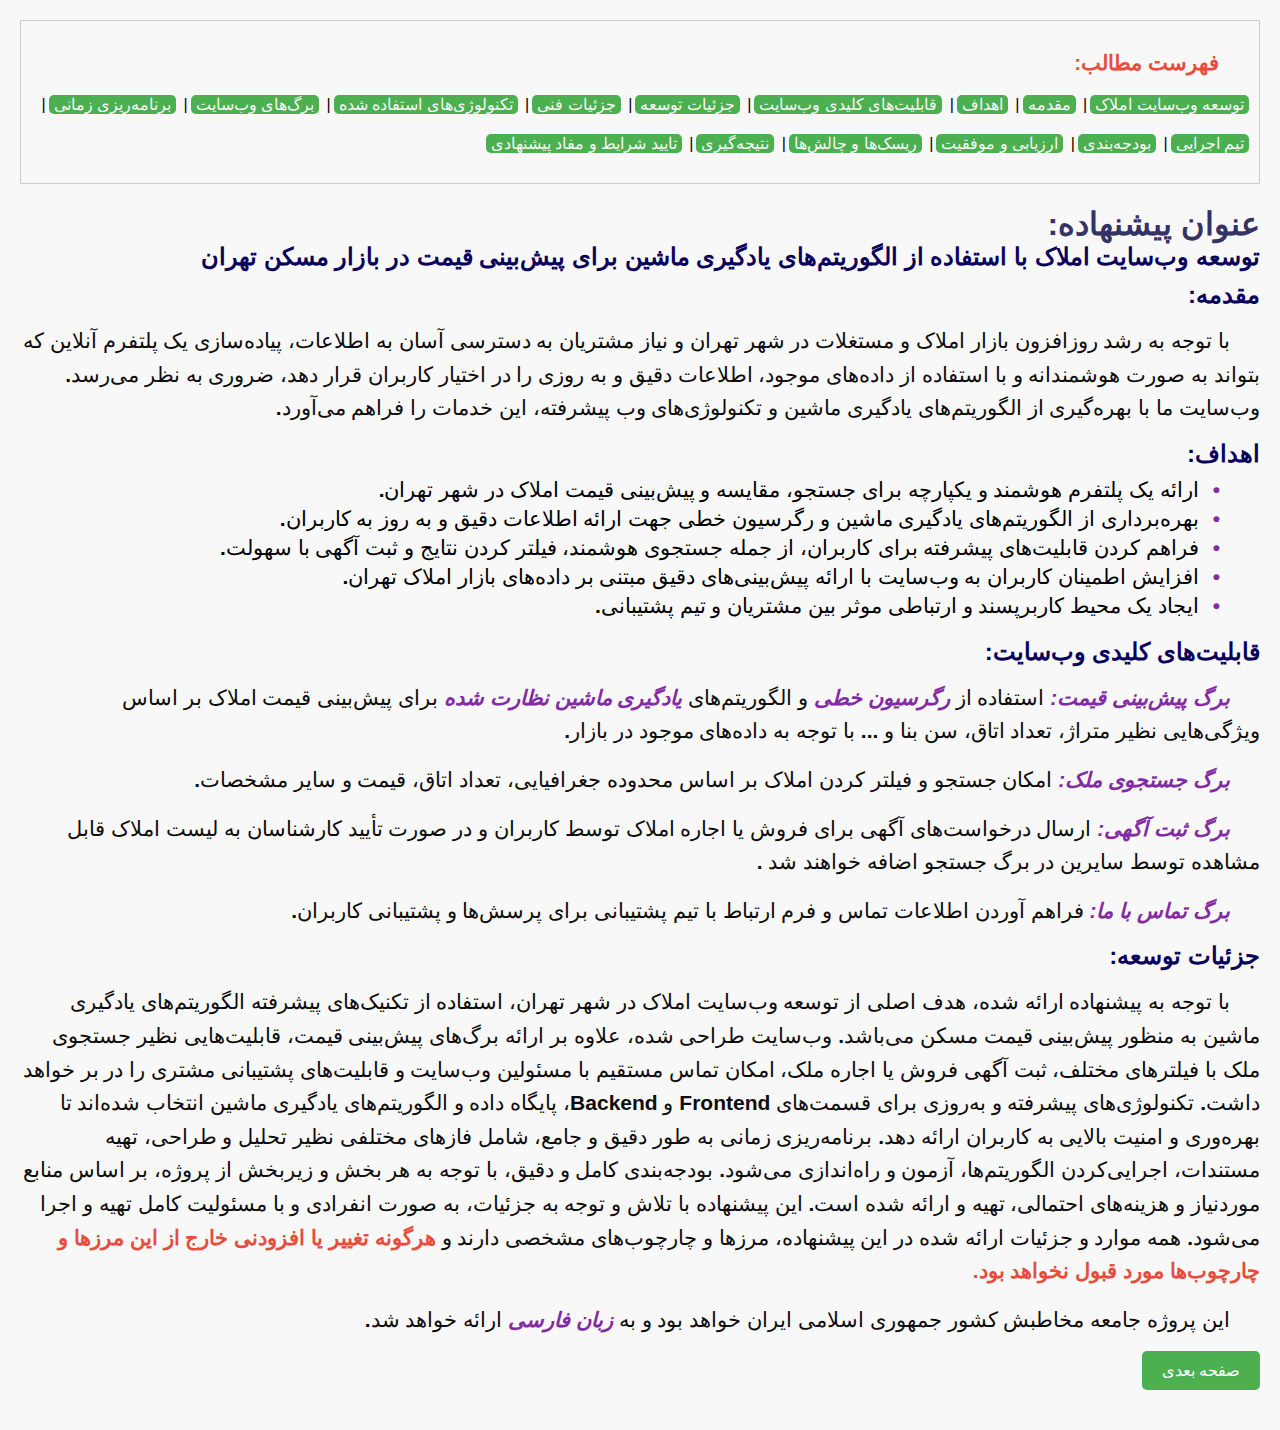
<file: index.html>
<!DOCTYPE html>
<html lang="fa">
<head>
    <meta charset="UTF-8">
    <meta name="viewport" content="width=device-width, initial-scale=1.0">
    <link rel="stylesheet" href="style.css">
    <title>پیشنهاده وبسایت املاک</title>
    <style>
    nav {
        border: 1px solid #ccc;
        padding: 10px;
        margin-bottom: 20px;
        background-color: #f8f8f8;
    }
    nav a {
        text-decoration: none;
        color: #f8f8f8; 
    }
    nav .button {
        display: inline-block; 
        padding: 0 5px; 
    }
    nav .separator {
        padding: 0 3px; 
    }
    </style>
</head>

<body>
    <nav>
    <p><strong>فهرست مطالب:</strong></p>
    <a href="#section1" class="button">توسعه وب‌سایت املاک</a><span class="separator">|</span>
    <a href="#section2" class="button">مقدمه</a><span class="separator">|</span>
    <a href="#section3" class="button">اهداف</a><span class="separator">|</span>
    <a href="#section4" class="button">قابلیت‌های کلیدی وب‌سایت</a><span class="separator">|</span>
    <a href="#section5" class="button">جزئیات توسعه</a><span class="separator">|</span>
    <a href="page2.html#section6" class="button">جزئیات فنی</a><span class="separator">|</span>
    <a href="page2.html#section7" class="button">تکنولوژی‌های استفاده شده</a><span class="separator">|</span>
    <a href="page2.html#section8" class="button">برگ‌های وب‌سایت</a><span class="separator">|</span>
    <a href="page2.html#section9" class="button">برنامه‌ریزی زمانی</a><span class="separator">|</span>
    <a href="page2.html#section10" class="button">تیم اجرایی</a><span class="separator">|</span>
    <a href="page2.html#section11" class="button">بودجه‌بندی</a><span class="separator">|</span>
    <a href="page3.html#section12" class="button">ارزیابی و موفقیت</a><span class="separator">|</span>
    <a href="page3.html#section13" class="button">ریسک‌ها و چالش‌ها</a><span class="separator">|</span>
    <a href="page3.html#section14" class="button">نتیجه‌گیری</a><span class="separator">|</span>
    <a href="page3.html#section15" class="button">تایید شرایط و مفاد پیشنهادی</a>
    </nav>

    <h1 id="section1">عنوان پیشنهاده:</h1>
    <h2>توسعه وب‌سایت املاک با استفاده از الگوریتم‌های یادگیری ماشین برای پیش‌بینی قیمت در بازار مسکن تهران </h2>       
    <h2 id="section2">مقدمه:</h2>
    <p>با توجه به رشد روزافزون بازار املاک و مستغلات در شهر تهران و نیاز مشتریان به دسترسی آسان به اطلاعات، پیاده‌سازی یک پلتفرم آنلاین که بتواند به صورت هوشمندانه و با استفاده از داده‌های موجود، اطلاعات دقیق و به روزی را در اختیار کاربران قرار دهد، ضروری به نظر می‌رسد. وب‌سایت ما با بهره‌گیری از الگوریتم‌های یادگیری ماشین و تکنولوژی‌های وب پیشرفته، این خدمات را فراهم می‌آورد.</p>
    <h2 id="section3">اهداف:</h2>
    <ul>
        <li>ارائه یک پلتفرم هوشمند و یکپارچه برای جستجو، مقایسه و پیش‌بینی قیمت املاک در شهر تهران.</li>
        <li>بهره‌برداری از الگوریتم‌های یادگیری ماشین و رگرسیون خطی جهت ارائه اطلاعات دقیق و به روز به کاربران.</li>
        <li>فراهم کردن قابلیت‌های پیشرفته برای کاربران، از جمله جستجوی هوشمند، فیلتر کردن نتایج و ثبت آگهی با سهولت.</li>
        <li>افزایش اطمینان کاربران به وب‌سایت با ارائه پیش‌بینی‌های دقیق مبتنی بر داده‌های بازار املاک تهران.</li>
        <li>ایجاد یک محیط کاربرپسند و ارتباطی موثر بین مشتریان و تیم پشتیبانی.</li>
    </ul>
    <h2 id="section4">قابلیت‌های کلیدی وب‌سایت:</h2>
    <p><em>برگ پیش‌بینی قیمت:</em> استفاده از <em>رگرسیون خطی</em> و الگوریتم‌های <em>یادگیری ماشین نظارت شده</em> برای پیش‌بینی قیمت املاک بر اساس ویژگی‌هایی نظیر متراژ، تعداد اتاق، سن بنا و ... با توجه به داده‌های موجود در بازار.</p>
    <p><em>برگ جستجوی ملک:</em> امکان جستجو و فیلتر کردن املاک بر اساس محدوده جغرافیایی، تعداد اتاق، قیمت و سایر مشخصات.</p>

    <p><em>برگ ثبت آگهی:</em> ارسال درخواست‌های آگهی برای فروش یا اجاره املاک توسط کاربران و در صورت تأیید کارشناسان به لیست املاک قابل مشاهده توسط سایرین در برگ جستجو اضافه خواهند شد .</p>
    <p><em>برگ تماس با ما:</em> فراهم آوردن اطلاعات تماس و فرم ارتباط با تیم پشتیبانی برای پرسش‌ها و پشتیبانی کاربران.</p>
    <h2 id="section5"> جزئیات توسعه:</h2>
    <p>با توجه به پیشنهاده ارائه شده، هدف اصلی از توسعه وب‌سایت املاک در شهر تهران، استفاده از تکنیک‌های پیشرفته الگوریتم‌های یادگیری ماشین به منظور پیش‌بینی قیمت مسکن می‌باشد. وب‌سایت طراحی شده، علاوه بر ارائه برگ‌های پیش‌بینی قیمت، قابلیت‌هایی نظیر جستجوی ملک با فیلترهای مختلف، ثبت آگهی فروش یا اجاره ملک، امکان تماس مستقیم با مسئولین وب‌سایت و قابلیت‌های پشتیبانی مشتری را در بر خواهد داشت. تکنولوژی‌های پیشرفته و به‌روزی برای قسمت‌های Frontend و Backend، پایگاه داده و الگوریتم‌های یادگیری ماشین انتخاب شده‌اند تا بهره‌وری و امنیت بالایی به کاربران ارائه دهد. برنامه‌ریزی زمانی به طور دقیق و جامع، شامل فازهای مختلفی نظیر تحلیل و طراحی، تهیه مستندات، اجرایی‌کردن الگوریتم‌ها، آزمون و راه‌اندازی می‌شود. بودجه‌بندی کامل و دقیق، با توجه به هر بخش و زیربخش از پروژه، بر اساس منابع موردنیاز و هزینه‌های احتمالی، تهیه و ارائه شده است. این پیشنهاده با تلاش و توجه به جزئیات، به صورت انفرادی و با مسئولیت کامل تهیه و اجرا می‌شود. همه موارد و جزئیات ارائه شده در این پیشنهاده، مرزها و چارچوب‌های مشخصی دارند و<strong> هرگونه تغییر یا افزودنی خارج از این مرزها و چارچوب‌ها مورد قبول نخواهد بود.</strong></p>
    <p>این پروژه جامعه مخاطبش کشور جمهوری اسلامی ایران خواهد بود و به <em>زبان فارسی</em> ارائه خواهد شد.</p>
    <a href="page2.html">صفحه بعدی</a>
    
</body>
</html>
</file>
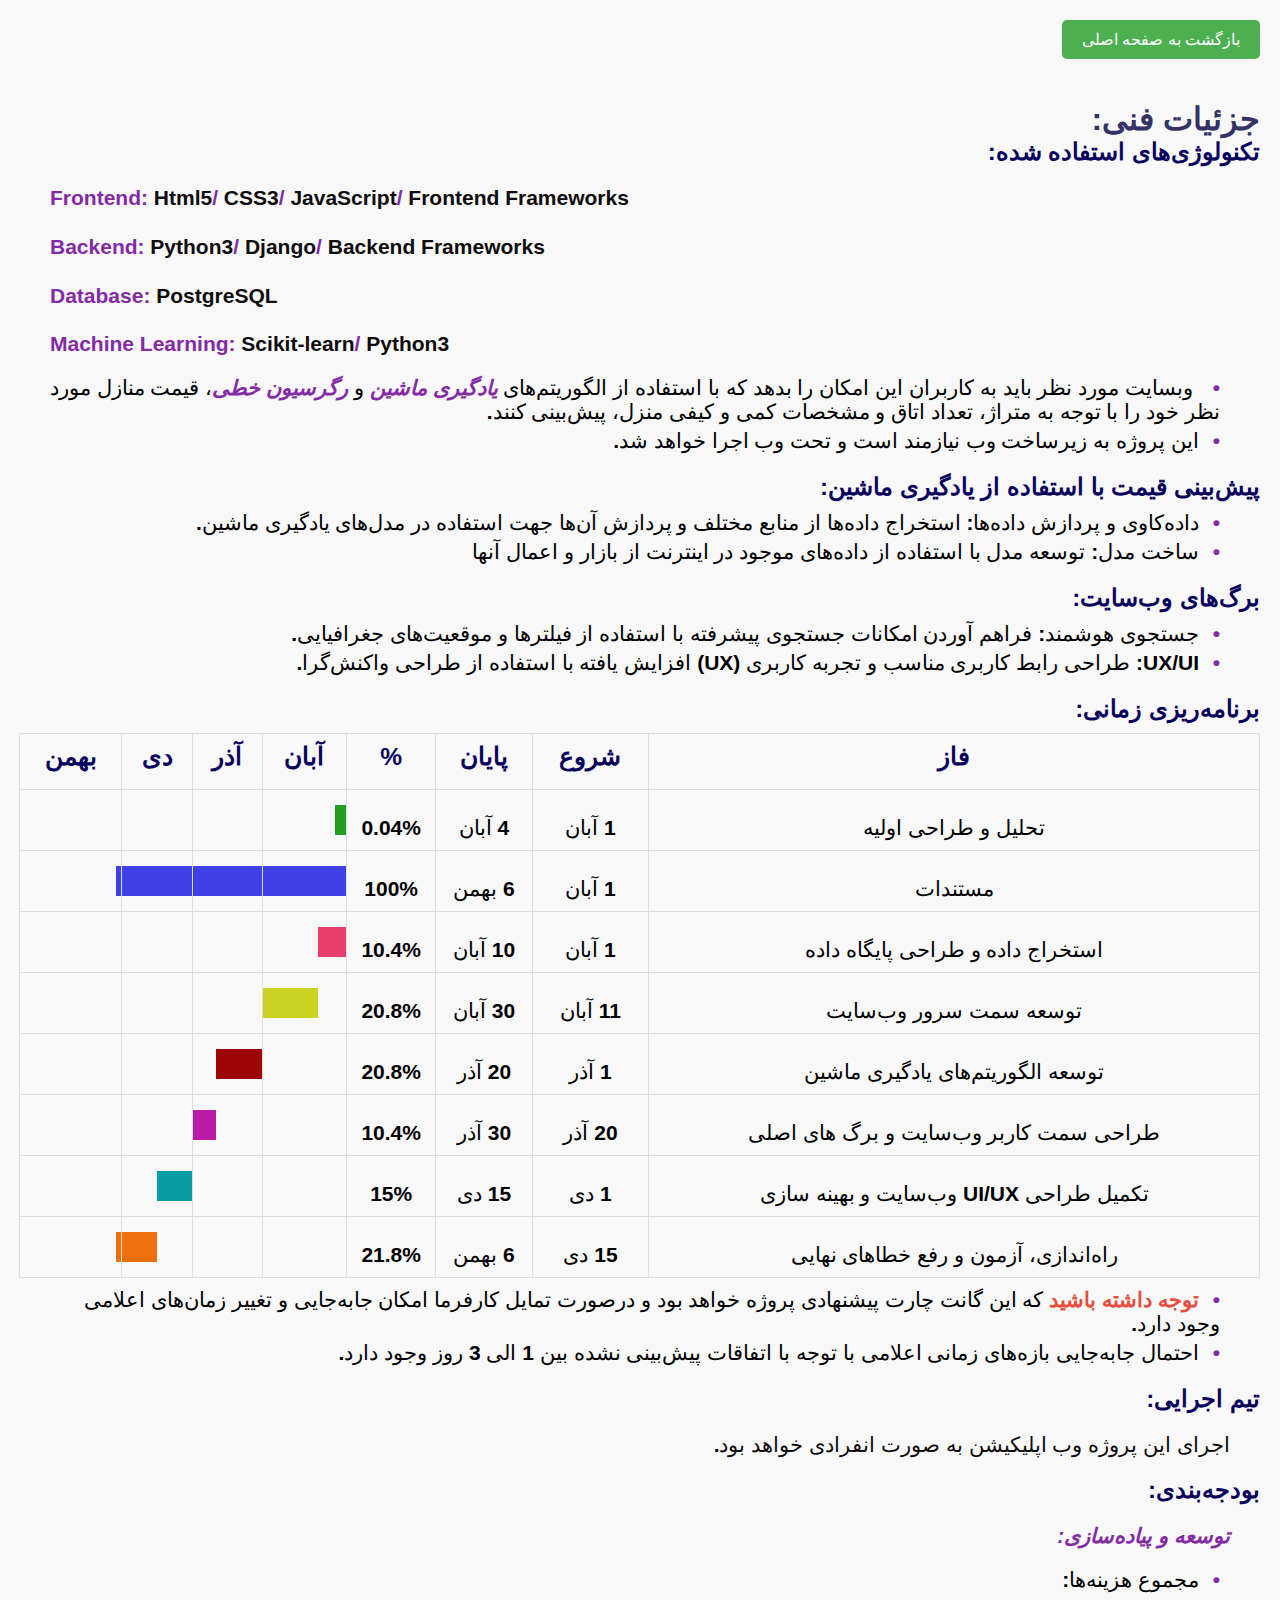
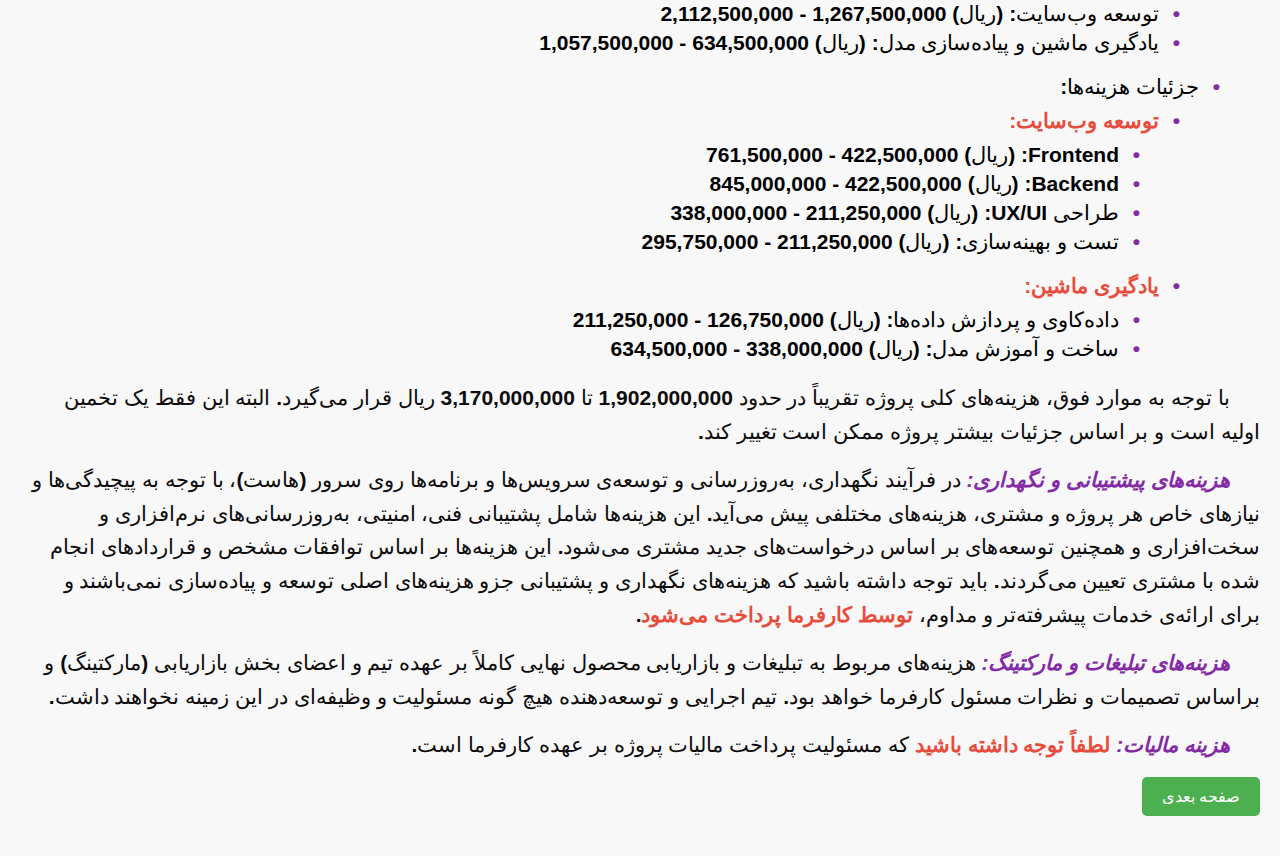
<file: page2.html>
<!DOCTYPE html>
<html lang="fa">

<head>
    <meta charset="UTF-8">
    <meta name="viewport" content="width=device-width, initial-scale=1.0">
    <link rel="stylesheet" href="style.css">
    <title>جزئیات فنی</title>
</head>

<body>
    <a href="index.html">بازگشت به صفحه اصلی</a>
    <h1 id="section6">جزئیات فنی:</h1>

    <h2 id="section7">تکنولوژی‌های استفاده شده:</h2>
    <p id="english"><span class="purple">Frontend:</span> Html5<span class="purple">/</span> CSS3<span class="purple">/</span> JavaScript<span class="purple">/</span> Frontend Frameworks</p>
    <p id="english"><span class="purple">Backend:</span> Python3<span class="purple">/</span> Django<span class="purple">/</span> Backend Frameworks</p>
    <p id="english"><span class="purple">Database:</span> PostgreSQL</p>
    <p id="english" ><span class="purple">Machine Learning:</span> Scikit-learn<span class="purple">/</span> Python3</p>
    <ul>
        <li>
            وبسایت مورد نظر باید به کاربران این امکان را بدهد که با استفاده از الگوریتم‌های <em>یادگیری ماشین</em> و <em>رگرسیون خطی</em>، قیمت منازل مورد نظر خود را با توجه به متراژ، تعداد اتاق و مشخصات کمی و کیفی منزل، پیش‌بینی کنند.
        </li>
        <li>این پروژه به زیرساخت وب نیازمند است و تحت وب اجرا خواهد شد.</li>
    </ul>

    <h2>پیش‌بینی قیمت با استفاده از یادگیری ماشین:</h2>
    <ul>
        <li>داده‌کاوی و پردازش داده‌ها: استخراج داده‌ها از منابع مختلف و پردازش آن‌ها جهت استفاده در مدل‌های یادگیری ماشین.</li>
        <li>ساخت مدل: توسعه مدل با استفاده از داده‌های  موجود در اینترنت از بازار و اعمال آنها</li>
    </ul>
    <h2 id="section8">برگ‌های وب‌سایت:</h2>
    <ul>
        <li>جستجوی هوشمند: فراهم آوردن امکانات جستجوی پیشرفته با استفاده از فیلترها و موقعیت‌های جغرافیایی.</li>
        <li>UX/UI: طراحی رابط کاربری مناسب و تجربه کاربری (UX) افزایش یافته با استفاده از طراحی واکنش‌گرا.</li>
    </ul>
    <h2 id="section9">برنامه‌ریزی زمانی:</h2>
    <!-- قسمت گانت چارت -->

    <div class="gantt-chart">
        <div class="gantt-row header">
            <div class="gantt-header"><h3>فاز</h3></div>
            <div class="gantt-header"><h3>شروع</h3></div>
            <div class="gantt-header"><h3>پایان</h3></div>
            <div class="gantt-header"><h3>%</h3></div>
            <div class="gantt-header"><h3>آبان</h3></div>
            <div class="gantt-header"><h3>آذر</h3></div>
            <div class="gantt-header"><h3>دی</h3></div>
            <div class="gantt-header"><h3>بهمن</h3></div>
        </div>
    
        <!-- یک سطر نمونه در گانت چارت -->
        <div class="gantt-row">
            <div class="gantt-cell">تحلیل و طراحی اولیه</div>
            <div class="gantt-cell">1 آبان</div>
            <div class="gantt-cell">4 آبان</div>
            <div class="gantt-cell">0.04%</div>
            <div class="gantt-cell task">
                <div class="progress" style="width:13%; background-color:rgb(35, 158, 35);"></div>
            </div>
            <div class="gantt-cell "></div>
            <div class="gantt-cell "></div>
            <div class="gantt-cell "></div>
        </div>
        <div class="gantt-row">
            <div class="gantt-cell" >مستندات </div>
            <div class="gantt-cell">1 آبان</div>
            <div class="gantt-cell">6 بهمن</div>
            <div class="gantt-cell">100%</div>
            <div class="gantt-cell task">
                <div class="progress" style="width:100%; background-color:rgb(64, 64, 231); float: left;"></div></div>
            <div class="gantt-cell task">
                <div class="progress" style="width: 100%; background-color:rgb(64, 64, 231);"></div></div>
            <div class="gantt-cell task">
                <div class="progress" style="width: 100%; background-color:rgb(64, 64, 231);"></div></div>
            <div class="gantt-cell task">
                <div class="progress" style="width: 5%; background-color:rgb(64, 64, 231);"></div></div>
        </div>
        <div class="gantt-row">
            <div class="gantt-cell" >استخراج داده و طراحی پایگاه داده </div>
            <div class="gantt-cell">1 آبان</div>
            <div class="gantt-cell">10 آبان</div>
            <div class="gantt-cell">10.4%</div>
            <div class="gantt-cell task">
                <div class="progress" style="width:33%; background-color:rgb(231, 64, 109);"></div></div>
            <div class="gantt-cell task">
                <div class="progress" style="width: 0%; background-color:rgb(231, 64, 109);"></div></div>
            <div class="gantt-cell task">
                <div class="progress" style="width: 0%; background-color:rgb(231, 64, 109);"></div></div>
            <div class="gantt-cell task">
                <div class="progress" style="width: 0%; background-color:rgb(231, 64, 109);"></div></div>

        </div>
        <div class="gantt-row">
            <div class="gantt-cell" >توسعه سمت سرور وب‌سایت</div>
            <div class="gantt-cell">11 آبان</div>
            <div class="gantt-cell">30 آبان</div>
            <div class="gantt-cell">20.8%</div>
            <div class="gantt-cell task">
                <div class="progress" style="width:66.6%; background-color:rgb(202, 210, 36); float: left;"></div></div>
            <div class="gantt-cell task">
                <div class="progress" style="width: 0%; background-color:rgb(202, 210, 36);"></div></div>
            <div class="gantt-cell task">
                <div class="progress" style="width: 0%; background-color:rgb(202, 210, 36);"></div></div>
            <div class="gantt-cell task">
                <div class="progress" style="width: 0%; background-color:rgb(202, 210, 36);"></div></div>

        </div>
        <div class="gantt-row">
            <div class="gantt-cell" >توسعه الگوریتم‌های یادگیری ماشین</div>
            <div class="gantt-cell">1 آذر</div>
            <div class="gantt-cell">20 آذر</div>
            <div class="gantt-cell">20.8%</div>
            <div class="gantt-cell task">
                <div class="progress" style="width: 0%; background-color:rgb(159, 5, 5); float: right;"></div></div>
            <div class="gantt-cell task">
                <div class="progress" style="width: 66.6%; background-color:rgb(159, 5, 5);"></div></div>
            <div class="gantt-cell task">
                <div class="progress" style="width: 0%; background-color:rgb(159, 5, 5);"></div></div>
            <div class="gantt-cell task">
                <div class="progress" style="width: 0%; background-color:rgb(159, 5, 5);"></div></div>

        </div>
        <div class="gantt-row">
            <div class="gantt-cell" >طراحی سمت کاربر وب‌سایت و برگ های اصلی</div>
            <div class="gantt-cell">20 آذر</div>
            <div class="gantt-cell">30 آذر</div>
            <div class="gantt-cell">10.4%</div>
            <div class="gantt-cell task">
                <div class="progress" style="width: 0%; background-color:rgb(185, 28, 166); float: left;"></div></div>
            <div class="gantt-cell task">
                <div class="progress" style="width: 33.3%; background-color:rgb(185, 28, 166); float: left;"></div></div>
            <div class="gantt-cell task">
                <div class="progress" style="width: 0%; background-color:rgb(185, 28, 166);"></div></div>
            <div class="gantt-cell task">
                <div class="progress" style="width: 0%; background-color:rgb(185, 28, 166);"></div></div>

        </div>
        <div class="gantt-row">
            <div class="gantt-cell" >تکمیل طراحی UI/UX وب‌سايت و بهينه سازی</div>
            <div class="gantt-cell">1 دی</div>
            <div class="gantt-cell">15 دی</div>
            <div class="gantt-cell">15%</div>
            <div class="gantt-cell task">
                <div class="progress" style="width: 0%; background-color:rgb(8, 156, 164); float: left;"></div></div>
            <div class="gantt-cell task">
                <div class="progress" style="width: 0%; background-color:rgb(8, 156, 164); float: left;"></div></div>
            <div class="gantt-cell task">
                <div class="progress" style="width: 50%; background-color:rgb(8, 156, 164);"></div></div>
            <div class="gantt-cell task">
                <div class="progress" style="width: 0%; background-color:rgb(8, 156, 164);"></div></div>

        </div>
        <div class="gantt-row">
            <div class="gantt-cell" >راه‌اندازی، آزمون و رفع خطاهای نهایی</div>
            <div class="gantt-cell">15 دی</div>
            <div class="gantt-cell">6 بهمن</div>
            <div class="gantt-cell">21.8%</div>
            <div class="gantt-cell task">
                <div class="progress" style="width: 0%; background-color:rgb(237, 112, 10); float: left;"></div></div>
            <div class="gantt-cell task">
                <div class="progress" style="width: 0%; background-color:rgb(237, 112, 10); float: left;"></div></div>
            <div class="gantt-cell task">
                <div class="progress" style="width: 50%; background-color:rgb(237, 112, 10); float: left;"></div></div>
            <div class="gantt-cell task">
                <div class="progress" style="width: 5%; background-color:rgb(237, 112, 10);"></div></div>

        </div>
    </div>
    <ul>
        <li><strong>توجه داشته باشید</strong> که این گانت چارت پیشنهادی پروژه خواهد بود و درصورت تمایل کارفرما امکان جابه‌جایی و تغییر زمان‌های اعلامی وجود دارد.</li>
        <li>احتمال جابه‌جایی بازه‌های زمانی اعلامی با توجه با اتفاقات پیش‌بینی نشده بین 1 الی 3 روز وجود دارد.</li>
    </ul>

    <h2 id="section10">تیم اجرایی:</h2>
    <p>اجرای این پروژه وب اپلیکیشن به صورت انفرادی خواهد بود.</p>
    <h2 id="section11">بودجه‌بندی:</h2>
    <p><em>توسعه و پیاده‌سازی:</em></p>
    <ul>
        <li>مجموع هزینه‌ها:</li>
        <ul>
            <li>توسعه وب‌سایت: (ریال) 1,267,500,000 - 2,112,500,000 </li>
            <li>یادگیری ماشین و پیاده‌سازی مدل: (ریال) 634,500,000 - 1,057,500,000 </li>
        </ul>
        <li>جزئیات هزینه‌ها:</li>
        <ul>
            <li><strong>توسعه وب‌سایت:</strong></li>
            <ul>
                <li>Frontend: (ریال) 422,500,000 - 761,500,000 </li>
                <li>Backend: (ریال) 422,500,000 - 845,000,000 </li>
                <li>طراحی UX/UI: (ریال) 211,250,000 - 338,000,000 </li>
                <li>تست و بهینه‌سازی: (ریال) 211,250,000 - 295,750,000 </li>
            </ul>
            <li><strong>یادگیری ماشین:</strong></li>
            <ul>
                <li>داده‌کاوی و پردازش داده‌ها: (ریال) 126,750,000 - 211,250,000 </li>
                <li>ساخت و آموزش مدل: (ریال) 338,000,000 - 634,500,000 </li>
            </ul>
        </ul>
    </ul>
    <p>با توجه به موارد فوق، هزینه‌های کلی پروژه تقریباً در حدود 1,902,000,000 تا 3,170,000,000 ریال قرار می‌گیرد. البته این فقط یک تخمین اولیه است و بر اساس جزئیات بیشتر پروژه ممکن است تغییر کند.</p>
    
    <p><em>هزینه‌های پیشتیبانی و نگهداری: </em>در فرآیند نگهداری، به‌روزرسانی و توسعه‌ی سرویس‌ها و برنامه‌ها روی سرور (هاست)، با توجه به پیچیدگی‌ها و نیازهای خاص هر پروژه و مشتری، هزینه‌های مختلفی پیش می‌آید. این هزینه‌ها شامل پشتیبانی فنی، امنیتی، به‌روزرسانی‌های نرم‌افزاری و سخت‌افزاری و همچنین توسعه‌های بر اساس درخواست‌های جدید مشتری می‌شود. این هزینه‌ها بر اساس توافقات مشخص و قراردادهای انجام شده با مشتری تعیین می‌گردند. باید توجه داشته باشید که هزینه‌های نگهداری و پشتیبانی جزو هزینه‌های اصلی توسعه و پیاده‌سازی نمی‌باشند و برای ارائه‌ی خدمات پیشرفته‌تر و مداوم، <strong>توسط کارفرما پرداخت می‌شود</strong>.</p>
    <p><em>هزینه‌های تبلیغات و مارکتینگ: </em>هزینه‌های مربوط به تبلیغات و بازاریابی محصول نهایی کاملاً بر عهده تیم و اعضای بخش بازاریابی (مارکتینگ) و براساس تصمیمات و نظرات مسئول کارفرما خواهد بود. تیم اجرایی و توسعه‌دهنده هیچ گونه مسئولیت و وظیفه‌ای در این زمینه نخواهند داشت.</p>
    <p><em>هزینه مالیات:</em> <strong>لطفاً توجه داشته باشید</strong> که مسئولیت پرداخت مالیات پروژه بر عهده کارفرما است.</p>
    
    
    <a href="page3.html">صفحه بعدی</a>

</body>

</html>
</file>
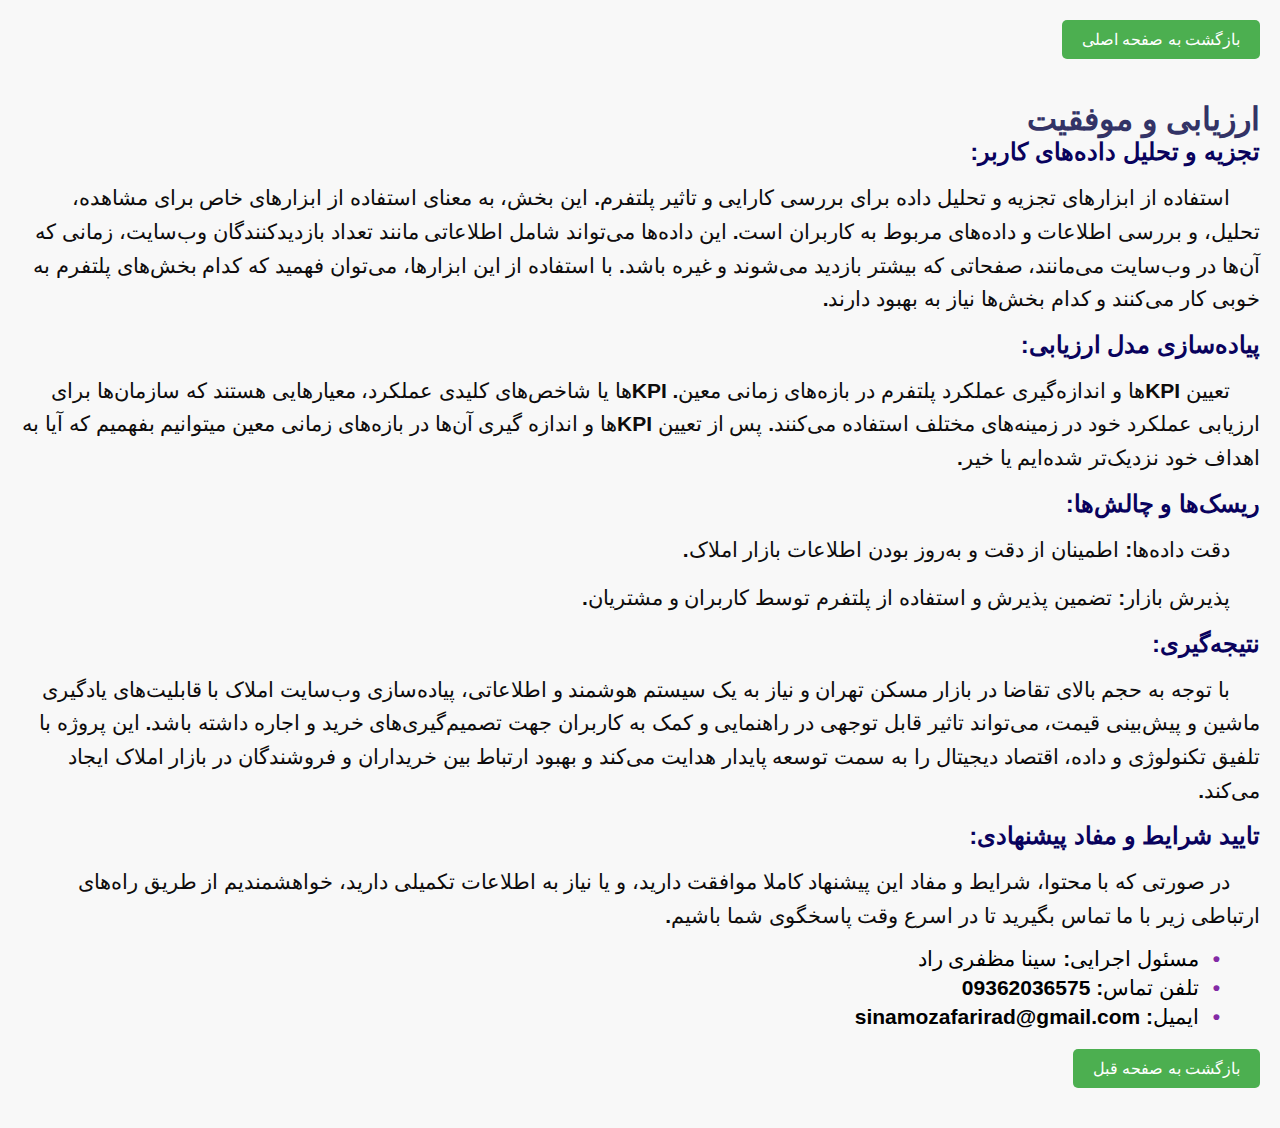
<file: page3.html>
<!DOCTYPE html>
<html lang="fa">
<head>
    <meta charset="UTF-8">
    <meta name="viewport" content="width=device-width, initial-scale=1.0">
    <title>ارزیابی و موفقیت</title>
    <link rel="stylesheet" href="style.css">
</head>
<body>
    <a href="index.html">بازگشت به صفحه اصلی</a>
    <h1 id="section12">ارزیابی و موفقیت</h1>
    
    <h2>تجزیه و تحلیل داده‌های کاربر:</h2>
    <p>استفاده از ابزارهای تجزیه و تحلیل داده برای بررسی کارایی و تاثیر پلتفرم.  این بخش، به معنای استفاده از ابزارهای خاص برای مشاهده، تحلیل، و بررسی اطلاعات و داده‌های مربوط به کاربران است. این داده‌ها می‌تواند شامل اطلاعاتی مانند تعداد بازدیدکنندگان وب‌سایت، زمانی که آن‌ها در وب‌سایت می‌مانند، صفحاتی که بیشتر بازدید می‌شوند و غیره باشد. با استفاده از این ابزارها، می‌توان فهمید که کدام بخش‌های پلتفرم به خوبی کار می‌کنند و کدام بخش‌ها نیاز به بهبود دارند.</p>

    <h2>پیاده‌سازی مدل ارزیابی:</h2>
    <p>تعیین KPI‌ها و اندازه‌گیری عملکرد پلتفرم در بازه‌های زمانی معین. KPI‌ها یا شاخص‌های کلیدی عملکرد، معیارهایی هستند که سازمان‌ها برای ارزیابی عملکرد خود در زمینه‌های مختلف استفاده می‌کنند. پس از تعیین KPI‌ها و اندازه گیری آن‌ها در بازه‌های زمانی معین میتوانیم بفهمیم که آیا به اهداف خود نزدیک‌تر شده‌ایم یا خیر.</p>

    <h2 id="section13">ریسک‌ها و چالش‌ها:</h2>
    <p>دقت داده‌ها: اطمینان از دقت و به‌روز بودن اطلاعات بازار املاک.</p>
    <p>پذیرش بازار: تضمین پذیرش و استفاده از پلتفرم توسط کاربران و مشتریان.</p>

    <h2 id="section14">نتیجه‌گیری:</h2>
    <p>با توجه به حجم بالای تقاضا در بازار مسکن تهران و نیاز به یک سیستم هوشمند و اطلاعاتی، پیاده‌سازی وب‌سایت املاک با قابلیت‌های یادگیری ماشین و پیش‌بینی قیمت، می‌تواند تاثیر قابل توجهی در راهنمایی و کمک به کاربران جهت تصمیم‌گیری‌های خرید و اجاره داشته باشد. این پروژه با تلفیق تکنولوژی و داده، اقتصاد دیجیتال را به سمت توسعه پایدار هدایت می‌کند و بهبود ارتباط بین خریداران و فروشندگان در بازار املاک ایجاد می‌کند.</p>
    <h2 id="section15">تایید شرایط و مفاد پیشنهادی:</h2>
        <p>
            در صورتی که با محتوا، شرایط و مفاد این پیشنهاد کاملا موافقت دارید، و یا نیاز به اطلاعات تکمیلی دارید، خواهشمندیم از طریق راه‌های ارتباطی زیر با ما تماس بگیرید تا در اسرع وقت پاسخگوی شما باشیم.
        </p>
        <ul>
            <li>مسئول اجرایی: سینا مظفری راد</li>
            <li>تلفن تماس: 09362036575</li>
            <li>ایمیل: sinamozafarirad@gmail.com</li>
        </ul>

    <a href="page2.html">بازگشت به صفحه قبل</a> 
</body>
</html>
</file>
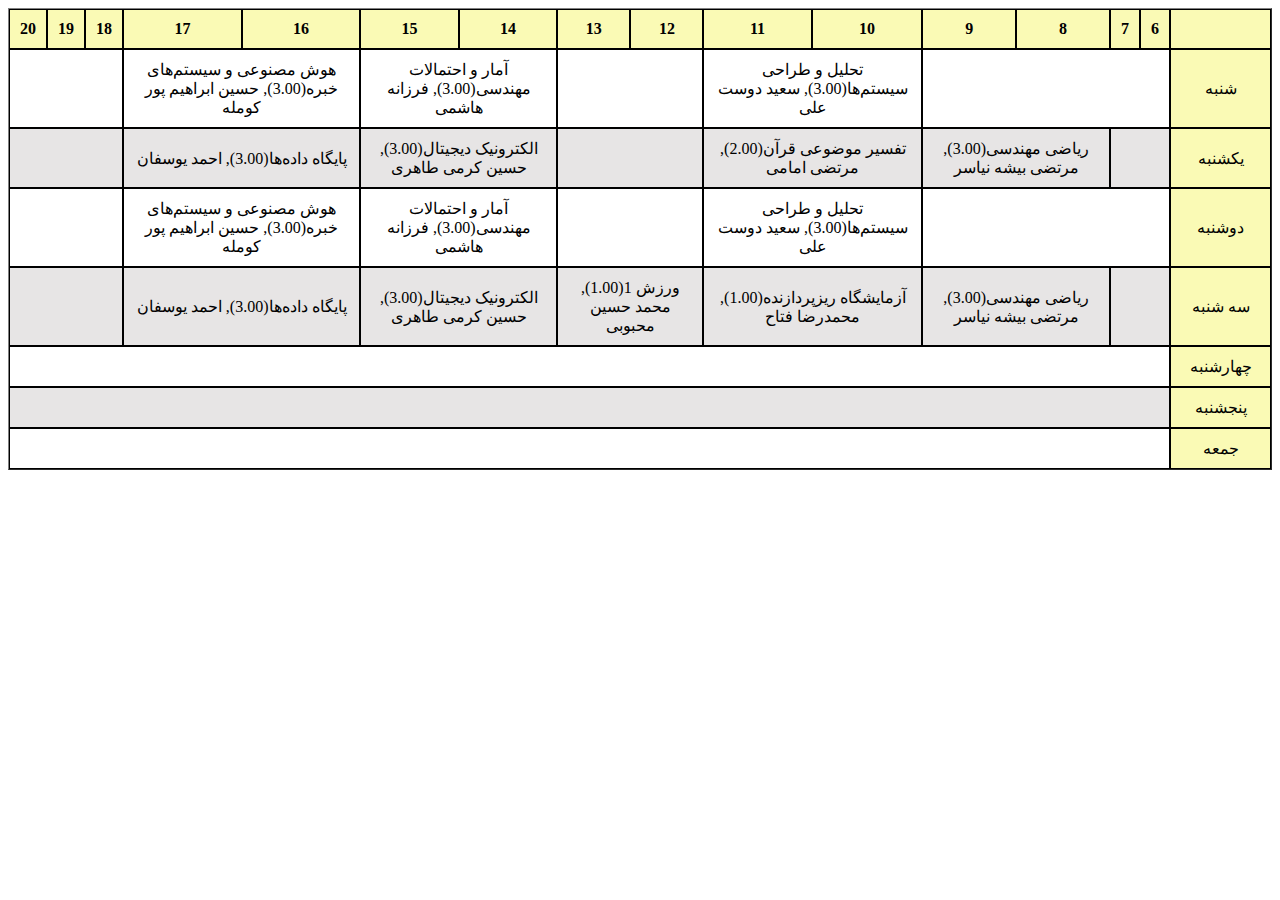
<file: TERM5_TABLE.html>
<!DOCTYPE html>
<html lang="en">

<head>
    <meta charset="UTF-8">
    <meta name="viewport" content="width=device-width, initial-scale=1.0">
    <link rel="stylesheet" href="styles.css">
    <title>Table</title>
</head>

<body>

    <table border="1" cellpadding="1" cellspacing="0" dir="rtl">
        <thead>
            <tr>
                <th width="8%">&nbsp;</th>
                <th>6</th>
                <th>7</th>
                <th>8</th>
                <th>9</th>
                <th>10</th>
                <th>11</th>
                <th>12</th>
                <th>13</th>
                <th>14</th>
                <th>15</th>
                <th>16</th>
                <th>17</th>
                <th>18</th>
                <th>19</th>
                <th>20</th>
            </tr>
        </thead>
        <tbody>
            <tr>
                <td align="center" width="6%" height="12%">شنبه</td>
                <td colspan="4"></td>
                <td colspan="2">تحلیل و طراحی سیستم‌ها(3.00), سعید دوست علی</td>
                <td colspan="2"></td>
                <td colspan="2">آمار و احتمالات مهندسی(3.00), فرزانه هاشمی</td>
                <td colspan="2">هوش مصنوعی و سیستم‌های خبره(3.00), حسین ابراهیم پور کومله</td>
                <td colspan="3"></td>
            </tr>
            <tr>
                <td align="center" width="6%" height="12%">یکشنبه</td>
                <td colspan="2"></td>
                <td colspan="2">ریاضی مهندسی(3.00), مرتضی بیشه نیاسر</td>
                <td colspan="2">تفسیر موضوعی قرآن(2.00), مرتضی امامی</td>
                <td colspan="2"></td>
                <td colspan="2">الکترونیک دیجیتال(3.00), حسین کرمی طاهری</td>
                <td colspan="2">پایگاه داده‌ها(3.00), احمد یوسفان</td>
                <td colspan="3"></td>
            </tr>
            <tr>
                <td align="center" width="6%" height="12%">دوشنبه</td>
                <td colspan="4"></td>
                <td colspan="2">تحلیل و طراحی سیستم‌ها(3.00), سعید دوست علی</td>
                <td colspan="2"></td>
                <td colspan="2">آمار و احتمالات مهندسی(3.00), فرزانه هاشمی</td>
                <td colspan="2">هوش مصنوعی و سیستم‌های خبره(3.00), حسین ابراهیم پور کومله</td>
                <td colspan="3"></td>
            </tr>
            <tr>
                <td align="center" width="6%" height="12%">سه شنبه</td>
                <td colspan="2"></td>
                <td colspan="2">ریاضی مهندسی(3.00), مرتضی بیشه نیاسر</td>
                <td colspan="2">آزمایشگاه ریزپردازنده(1.00), محمدرضا فتاح</td>
                <td colspan="2">ورزش 1(1.00), محمد حسین محبوبی</td>
                <td colspan="2">الکترونیک دیجیتال(3.00), حسین کرمی طاهری</td>
                <td colspan="2">پایگاه داده‌ها(3.00), احمد یوسفان</td>
                <td colspan="3"></td>
            </tr>
            <tr>
                <td align="center" width="6%" height="12%">چهارشنبه</td>
                <td colspan="15"></td>
            </tr>
            <tr>
                <td align="center" width="6%" height="12%">پنجشنبه</td>
                <td colspan="15"></td>
            </tr>
            <tr>
                <td align="center" width="6%" height="12%">جمعه</td>
                <td colspan="15"></td>
            </tr>
        </tbody>
    </table>

</body>

</html>
</file>
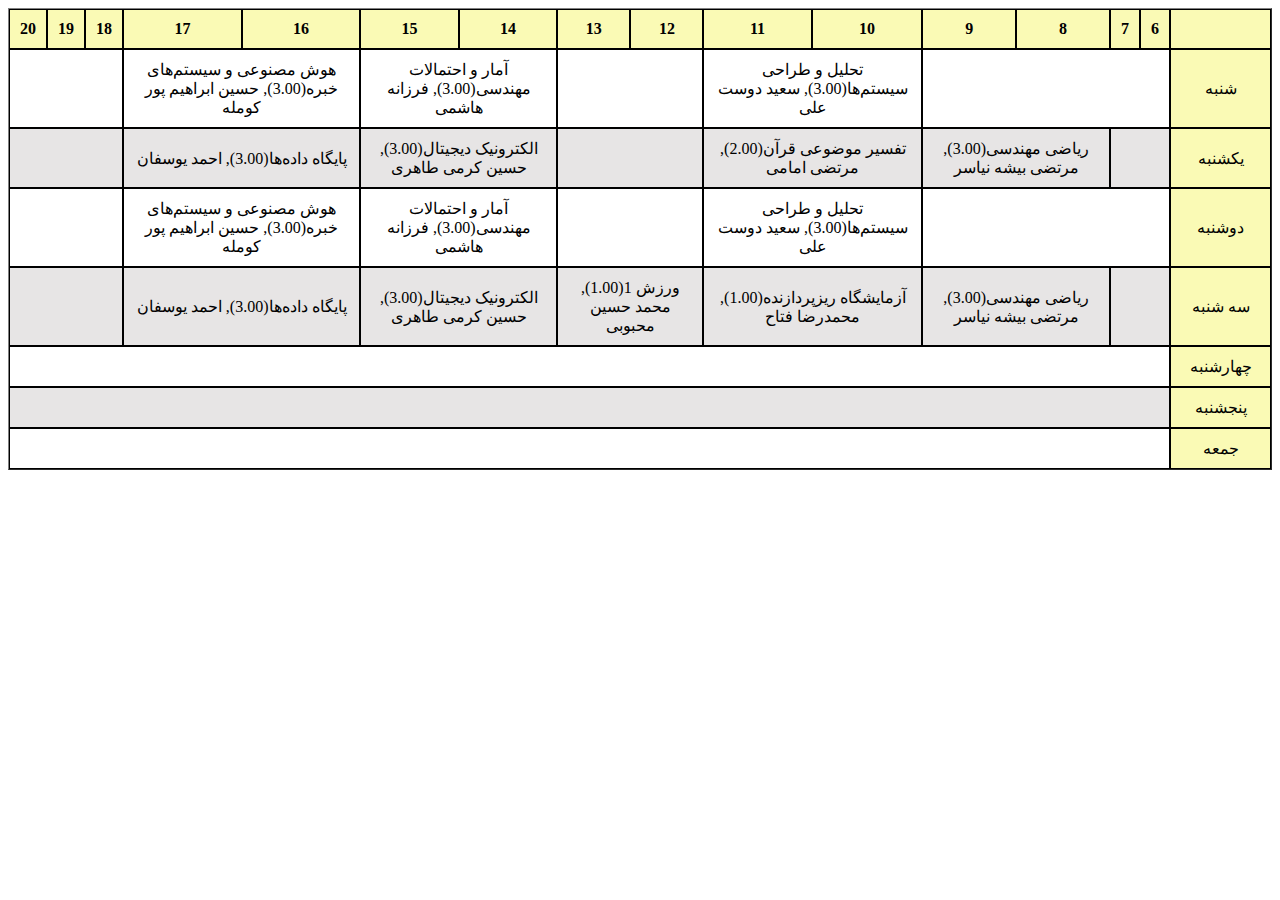
<file: Term_5_Schedule.html>
<!DOCTYPE html>
<html lang="en">

<head>
    <meta charset="UTF-8">
    <meta name="viewport" content="width=device-width, initial-scale=1.0">
    <link rel="stylesheet" href="styles.css">
    <title>Term 5 Schedule</title>
</head>

<body>

    <table border="1" cellpadding="1" cellspacing="0" dir="rtl">
        <thead>
            <tr>
                <th width="8%">&nbsp;</th>
                <th>6</th>
                <th>7</th>
                <th>8</th>
                <th>9</th>
                <th>10</th>
                <th>11</th>
                <th>12</th>
                <th>13</th>
                <th>14</th>
                <th>15</th>
                <th>16</th>
                <th>17</th>
                <th>18</th>
                <th>19</th>
                <th>20</th>
            </tr>
        </thead>
        <tbody>
            <tr>
                <td align="center" width="6%" height="12%">شنبه</td>
                <td colspan="4"></td>
                <td colspan="2">تحلیل و طراحی سیستم‌ها(3.00), سعید دوست علی</td>
                <td colspan="2"></td>
                <td colspan="2">آمار و احتمالات مهندسی(3.00), فرزانه هاشمی</td>
                <td colspan="2">هوش مصنوعی و سیستم‌های خبره(3.00), حسین ابراهیم پور کومله</td>
                <td colspan="3"></td>
            </tr>
            <tr>
                <td align="center" width="6%" height="12%">یکشنبه</td>
                <td colspan="2"></td>
                <td colspan="2">ریاضی مهندسی(3.00), مرتضی بیشه نیاسر</td>
                <td colspan="2">تفسیر موضوعی قرآن(2.00), مرتضی امامی</td>
                <td colspan="2"></td>
                <td colspan="2">الکترونیک دیجیتال(3.00), حسین کرمی طاهری</td>
                <td colspan="2">پایگاه داده‌ها(3.00), احمد یوسفان</td>
                <td colspan="3"></td>
            </tr>
            <tr>
                <td align="center" width="6%" height="12%">دوشنبه</td>
                <td colspan="4"></td>
                <td colspan="2">تحلیل و طراحی سیستم‌ها(3.00), سعید دوست علی</td>
                <td colspan="2"></td>
                <td colspan="2">آمار و احتمالات مهندسی(3.00), فرزانه هاشمی</td>
                <td colspan="2">هوش مصنوعی و سیستم‌های خبره(3.00), حسین ابراهیم پور کومله</td>
                <td colspan="3"></td>
            </tr>
            <tr>
                <td align="center" width="6%" height="12%">سه شنبه</td>
                <td colspan="2"></td>
                <td colspan="2">ریاضی مهندسی(3.00), مرتضی بیشه نیاسر</td>
                <td colspan="2">آزمایشگاه ریزپردازنده(1.00), محمدرضا فتاح</td>
                <td colspan="2">ورزش 1(1.00), محمد حسین محبوبی</td>
                <td colspan="2">الکترونیک دیجیتال(3.00), حسین کرمی طاهری</td>
                <td colspan="2">پایگاه داده‌ها(3.00), احمد یوسفان</td>
                <td colspan="3"></td>
            </tr>
            <tr>
                <td align="center" width="6%" height="12%">چهارشنبه</td>
                <td colspan="15"></td>
            </tr>
            <tr>
                <td align="center" width="6%" height="12%">پنجشنبه</td>
                <td colspan="15"></td>
            </tr>
            <tr>
                <td align="center" width="6%" height="12%">جمعه</td>
                <td colspan="15"></td>
            </tr>
        </tbody>
    </table>

</body>

</html>
</file>
<file: style.css>
html {
    scroll-behavior: smooth;
}

@font-face {
    font-family: "B Nazanin";
    src: url("https://db.onlinewebfonts.com/t/3671adca6f650c92b83f906e49656986.eot");
    src: url("https://db.onlinewebfonts.com/t/3671adca6f650c92b83f906e49656986.eot?#iefix") format("embedded-opentype"),
        url("https://db.onlinewebfonts.com/t/3671adca6f650c92b83f906e49656986.woff2") format("woff2"),
        url("https://db.onlinewebfonts.com/t/3671adca6f650c92b83f906e49656986.woff") format("woff"),
        url("https://db.onlinewebfonts.com/t/3671adca6f650c92b83f906e49656986.ttf") format("truetype"),
        url("https://db.onlinewebfonts.com/t/3671adca6f650c92b83f906e49656986.svg#B Nazanin") format("svg");
}

body {
    font-family: B Nazanin , sans-serif;
    background-color: #f8f8f8;
    margin: 0;
    padding: 20px;
    direction: rtl; 
    text-align: right;
}

a {
    display: inline-block;
    margin-bottom: 20px;
    background-color: #4CAF50;
    color: white;
    padding: 10px 20px;
    text-decoration: none;
    border-radius: 5px;
}

a:hover {
    background-color: #45a049;
}

h1 {
    color: #333366;
    margin-bottom: 0;
}

h2,h3 {
    color: #09025d;
    margin: 0 0 10px 0;
}

ol {
    margin: 10px 0 20px 20px;
    font-size: 21px;
    font-weight: 550;

}

ul {
    margin: 10px 0 20px 20px;
    font-size: 21px;
    font-weight: 550;
    list-style-type: none; /* این خط را اضافه کنید تا bullet point های پیش فرض حذف شوند */
}

ul li::before {
    content: "\2022";  /* این یک bullet point است */
    font-weight:900;
    color: #832ba5;    /* رنگ bullet point را به بنفش تغییر می‌دهد */
    display: inline-block; /* نمایش به صورت inline */
    width: 1em; /* فاصله مناسب از متن */
    margin-left: 0em;  /* به جلو برده شده تا در مکان مناسب قرار گیرد */
}

li {
    margin-bottom: 5px;
    font-size: 21px;
    font-weight: 550;
}

em {
    color: #832ba5;
    font-weight: 750;

}

strong {
    color: #e74c3c;
}

p {
    
    margin: 15px 0;
    line-height: 1.6;
    text-indent: 30px;
    color: #0e0c0c;
    font-size: 21px;
    font-weight: 550;
}

#english {
    text-align: left;
    direction: ltr;
    font-family: 'Franklin Gothic Medium', 'Arial Narrow', Arial, sans-serif;

}

.purple {
    color: #832ba5;
}
/* در فایل style.css */

.table {
    display: flex;
    flex-direction: column;
    width: 100%;
    border: 1px solid #e0e0e0;
}

.table-row {
    display: flex;
    border-bottom: 1px solid #e0e0e0;
}

.table-cell {
    flex: 1;
    padding: 8px;
    text-align: center;
    background-color: #f5f5f5;
    font-size: 21px;
    font-weight: 550;
}

.header .table-cell {
    font-weight: bold;
}

.table-bar {
    height: 30px;
    margin: 5px;
    background-color: green;
}

.gantt-chart {
    display: table;
    width: 100%;
    border-collapse: collapse;
}

.gantt-row {
    display: table-row;
}

.gantt-header {
    display: table-cell;
    padding: 8px;
    border: 1px solid #ddd;
    text-align: center;
    font-size: 21px;
    font-weight: 550;
}

.gantt-cell {
    display: table-cell;
    border: 1px solid #ddd;
    text-align: center;
    font-size: 21px;
    font-weight: 550;
}

.text-cell {
    display: table-cell;
    padding: 8px;
    border: 1px solid #ddd;
    text-align: center;
    font-size: 21px;
    font-weight: 550;
}

.gantt-row.header .gantt-cell {
    background-color: #f2f2f2;
    font-weight: bold;
}

.gantt-cell.task {
    height: 30px;
    margin: 5px;
    background-color: #f8f8f8;
}

.gantt-cell.task:hover {
    background-color: #d0d0d0;
    cursor: pointer;
    
}
.gantt-cell .progress {
    height: 100%;
}

.gantt-cell {
    display: table-cell;
    padding: 10px;
    border: 1px solid #ddd;
    text-align: center;
    font-size: 21px;
    font-weight: 550;
}

.gantt-row.header .gantt-cell {
    background-color: #f2f2f2;
    font-weight: bold;
}

.gantt-cell.task {
    height: 30px;
    margin: 5px;
    background-color: #f8f8f8;
}

.gantt-cell.task:hover {
    background-color: #d0d0d0;
    cursor: pointer;
    
}
.gantt-cell .progress {
    height: 100%;
}
.gantt-cell, .table-cell {

    padding-top: 15px;
    padding-right: 0px;
    padding-bottom: 15px;
    padding-left: 0px;

}
</file>
<file: styles.css>
table {
    width: 100%;
}
@font-face {
    font-family: "B Nazanin";
    src: url("https://db.onlinewebfonts.com/t/3671adca6f650c92b83f906e49656986.eot");
    src: url("https://db.onlinewebfonts.com/t/3671adca6f650c92b83f906e49656986.eot?#iefix") format("embedded-opentype"),
        url("https://db.onlinewebfonts.com/t/3671adca6f650c92b83f906e49656986.woff2") format("woff2"),
        url("https://db.onlinewebfonts.com/t/3671adca6f650c92b83f906e49656986.woff") format("woff"),
        url("https://db.onlinewebfonts.com/t/3671adca6f650c92b83f906e49656986.ttf") format("truetype"),
        url("https://db.onlinewebfonts.com/t/3671adca6f650c92b83f906e49656986.svg#B Nazanin") format("svg");
}


th, td {
    font-family: B Nazanin;
    border: 1px solid black;
    padding: 10px;
    text-align: center;
}

th {
    background-color: #fafab5; /* Yellow */
}

tbody tr:nth-child(even) {
    background-color: #e7e5e5; /* Light grey for even rows */
}
tbody td:nth-child(1) {
    background-color: #fafab5; /* Light grey for even rows */
}
</file>
